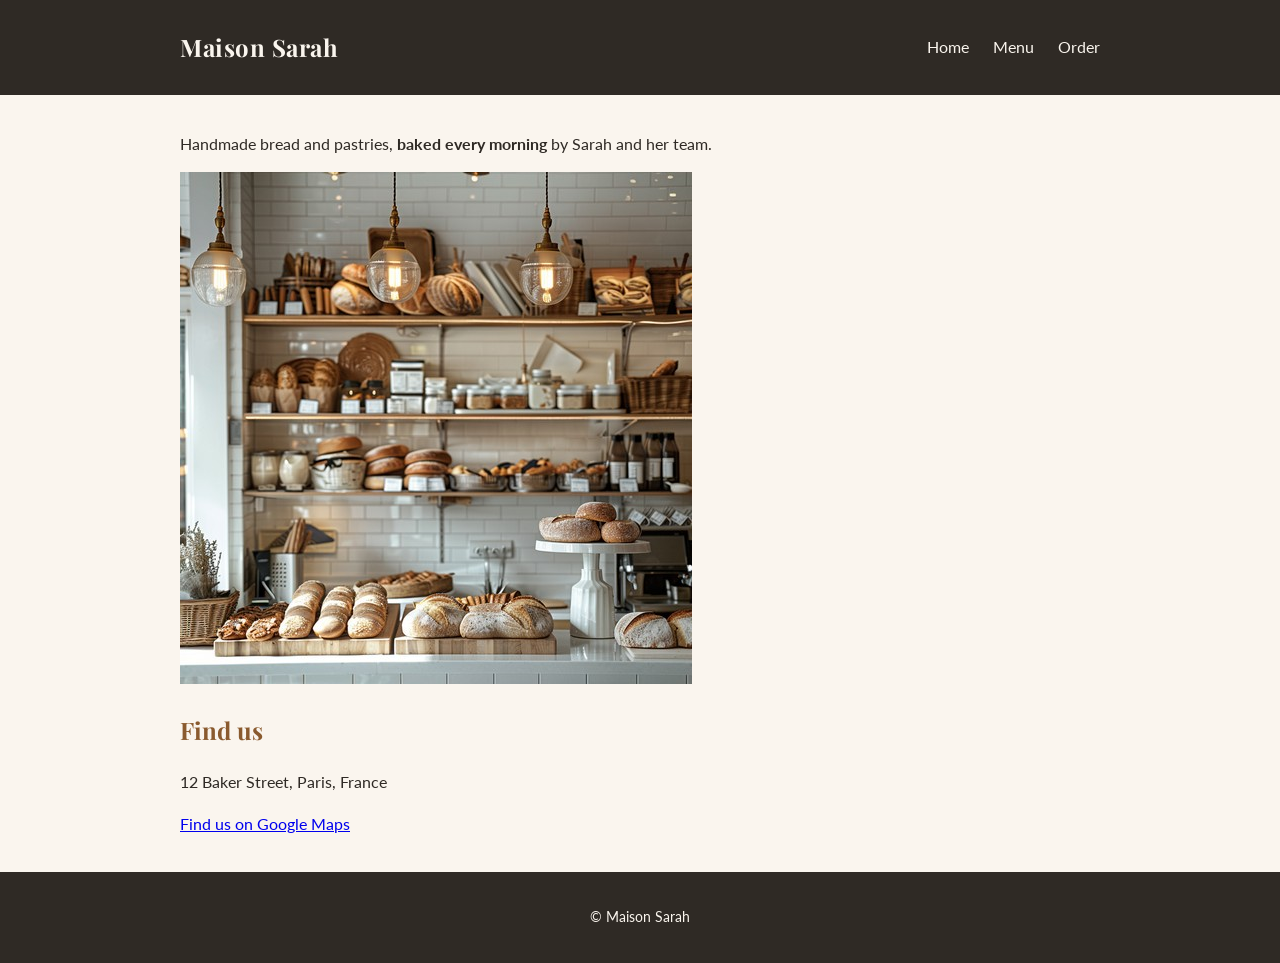
<file: index.html>
<!doctype html>
<html lang="en">
  <head>
    <meta charset="UTF-8" />
    <meta name="viewport" content="width=device-width, initial-scale=1.0" />
    <title>Maison Sarah</title>

    <link rel="preconnect" href="https://fonts.googleapis.com" />
    <link rel="preconnect" href="https://fonts.gstatic.com" crossorigin />

    <link
      href="https://fonts.googleapis.com/css2?family=Lato:wght@400;700&family=Playfair+Display:wght@600;700&display=swap"
      rel="stylesheet"
    />

    <link rel="stylesheet" href="styles.css" />
  </head>

  <body>
    <header>
      <div class="container header-bar">
        <h1 class="brand">Maison Sarah</h1>

        <nav>
          <a href="index.html">Home</a>
          <a href="menu.html">Menu</a>
          <a href="order.html">Order</a>
        </nav>
      </div>
    </header>

    <main>
      <div class="container">
        <p>
          Handmade bread and pastries,
          <strong>baked every morning</strong>
          by Sarah and her team.
        </p>

        <div class="hero">
          <img
            src="images/hero-bakery.jpg"
            alt="Fresh bread and pastries displayed on wooden shelves inside Maison Sarah bakery."
          />
        </div>

        <section>
          <h2>Find us</h2>

          <p>12 Baker Street, Paris, France</p>

          <p>
            <a
              href="https://www.google.com/maps/search/?api=1&query=12+Baker+Street,+Paris,+France"
              target="_blank"
              rel="noopener"
            >
              Find us on Google Maps
            </a>
          </p>
        </section>
      </div>
    </main>

    <footer>
      <div class="container">
        <p>© Maison Sarah</p>
      </div>
    </footer>
  </body>
</html>
</file>
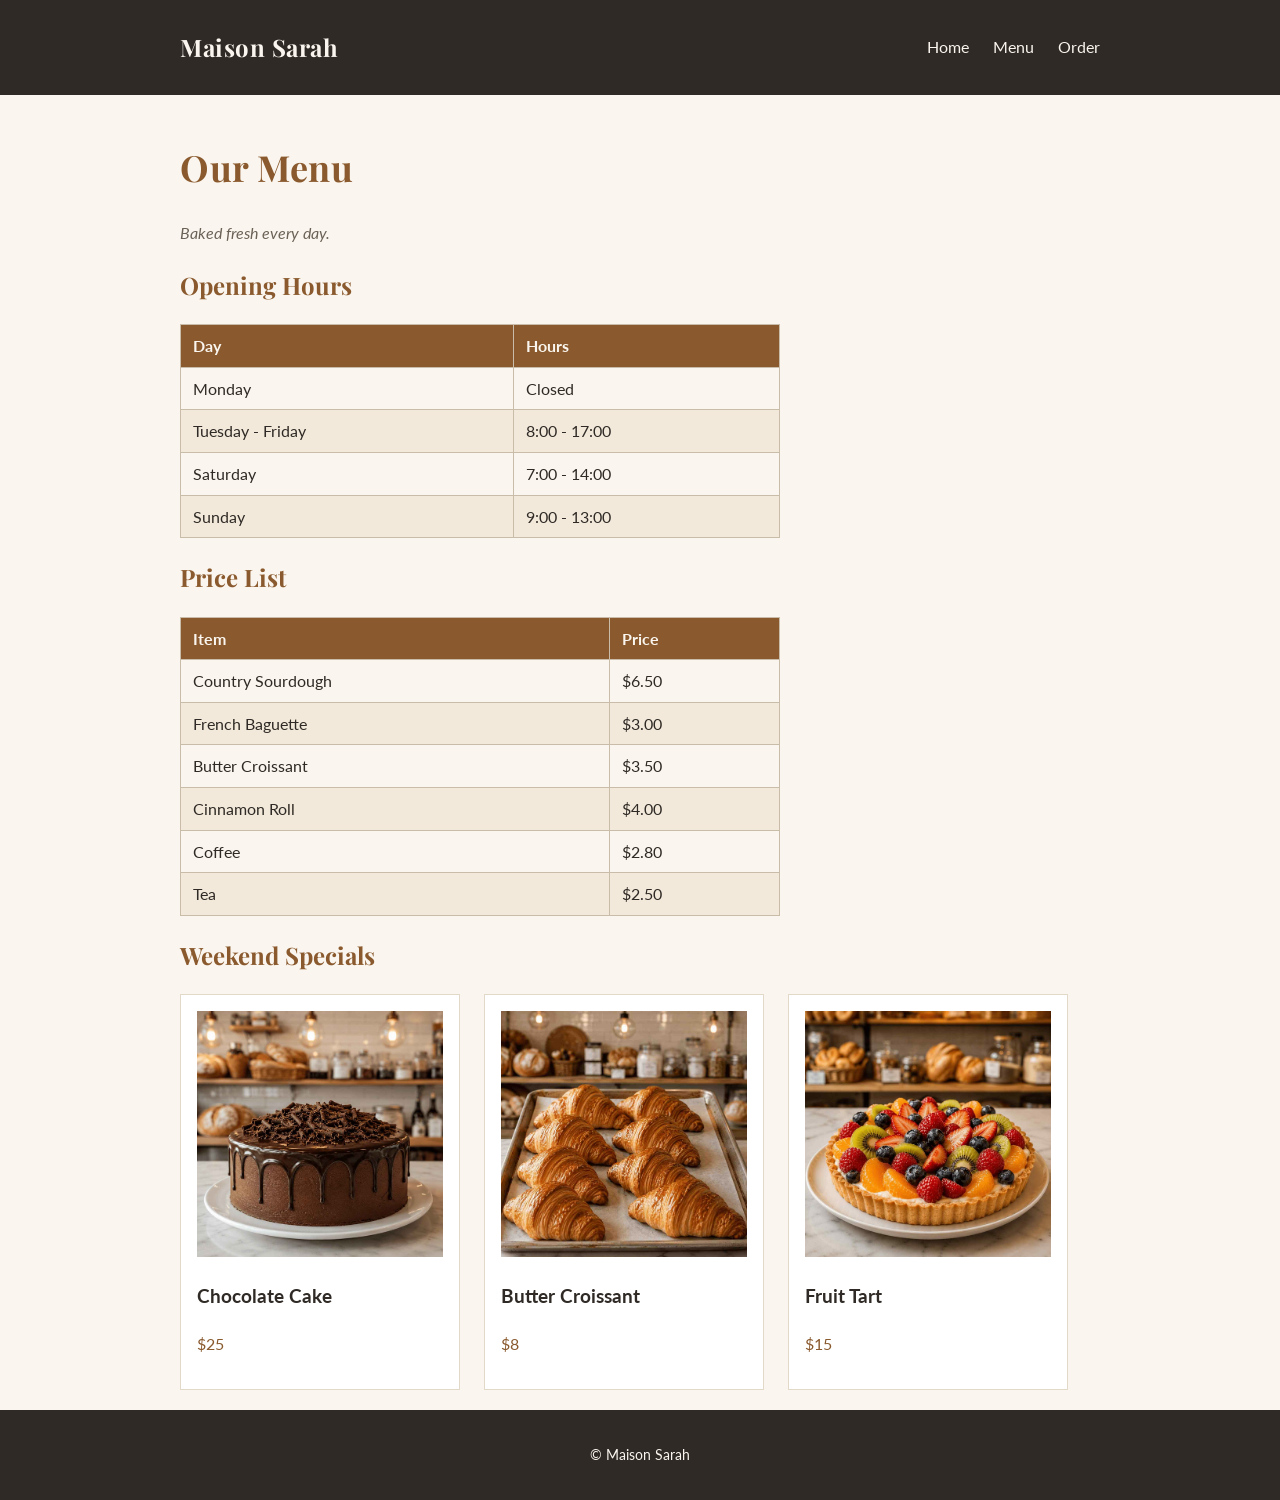
<file: menu.html>
<!doctype html>
<html lang="en">
  <head>
    <meta charset="UTF-8" />
    <meta name="viewport" content="width=device-width, initial-scale=1.0" />
    <title>Menu - Maison Sarah</title>

    <link rel="preconnect" href="https://fonts.googleapis.com" />
    <link rel="preconnect" href="https://fonts.gstatic.com" crossorigin />

    <link
      href="https://fonts.googleapis.com/css2?family=Lato:wght@400;700&family=Playfair+Display:wght@600;700&display=swap"
      rel="stylesheet"
    />

    <link rel="stylesheet" href="styles.css" />
  </head>

  <body>
    <header>
      <div class="container header-bar">
        <h1 class="brand">Maison Sarah</h1>

        <nav>
          <a href="index.html">Home</a>
          <a href="menu.html">Menu</a>
          <a href="order.html">Order</a>
        </nav>
      </div>
    </header>

    <main>
      <div class="container">
        <h1>Our Menu</h1>

        <p class="tagline">Baked fresh every day.</p>

        <section>
          <h2>Opening Hours</h2>

          <table>
            <thead>
              <tr>
                <th>Day</th>
                <th>Hours</th>
              </tr>
            </thead>

            <tbody>
              <tr>
                <td>Monday</td>
                <td>Closed</td>
              </tr>

              <tr>
                <td>Tuesday - Friday</td>
                <td>8:00 - 17:00</td>
              </tr>

              <tr>
                <td>Saturday</td>
                <td>7:00 - 14:00</td>
              </tr>

              <tr>
                <td>Sunday</td>
                <td>9:00 - 13:00</td>
              </tr>
            </tbody>
          </table>
        </section>

        <section>
          <h2>Price List</h2>

          <table>
            <thead>
              <tr>
                <th>Item</th>
                <th>Price</th>
              </tr>
            </thead>

            <tbody>
              <tr>
                <td>Country Sourdough</td>
                <td>$6.50</td>
              </tr>

              <tr>
                <td>French Baguette</td>
                <td>$3.00</td>
              </tr>

              <tr>
                <td>Butter Croissant</td>
                <td>$3.50</td>
              </tr>

              <tr>
                <td>Cinnamon Roll</td>
                <td>$4.00</td>
              </tr>

              <tr>
                <td>Coffee</td>
                <td>$2.80</td>
              </tr>

              <tr>
                <td>Tea</td>
                <td>$2.50</td>
              </tr>
            </tbody>
          </table>
        </section>

        <section>
          <h2>Weekend Specials</h2>

          <div class="card-row">
            <article class="card">
              <img
                src="images/chocolate-cak.jpeg"
                alt="Chocolate cake with chocolate topping on a white plate."
              />

              <h3>Chocolate Cake</h3>
              <p class="price">$25</p>
            </article>

            <article class="card">
              <img
                src="images/butter-croissan.jpeg"
                alt="Fresh butter croissants arranged on a bakery tray."
              />

              <h3>Butter Croissant</h3>
              <p class="price">$8</p>
            </article>

            <article class="card">
              <img
                src="images/tar.jpeg"
                alt="Fruit tart decorated with fresh seasonal fruits."
              />

              <h3>Fruit Tart</h3>
              <p class="price">$15</p>
            </article>
          </div>
        </section>
      </div>
    </main>

    <footer>
      <div class="container">
        <p>© Maison Sarah</p>
      </div>
    </footer>
  </body>
</html>
</file>
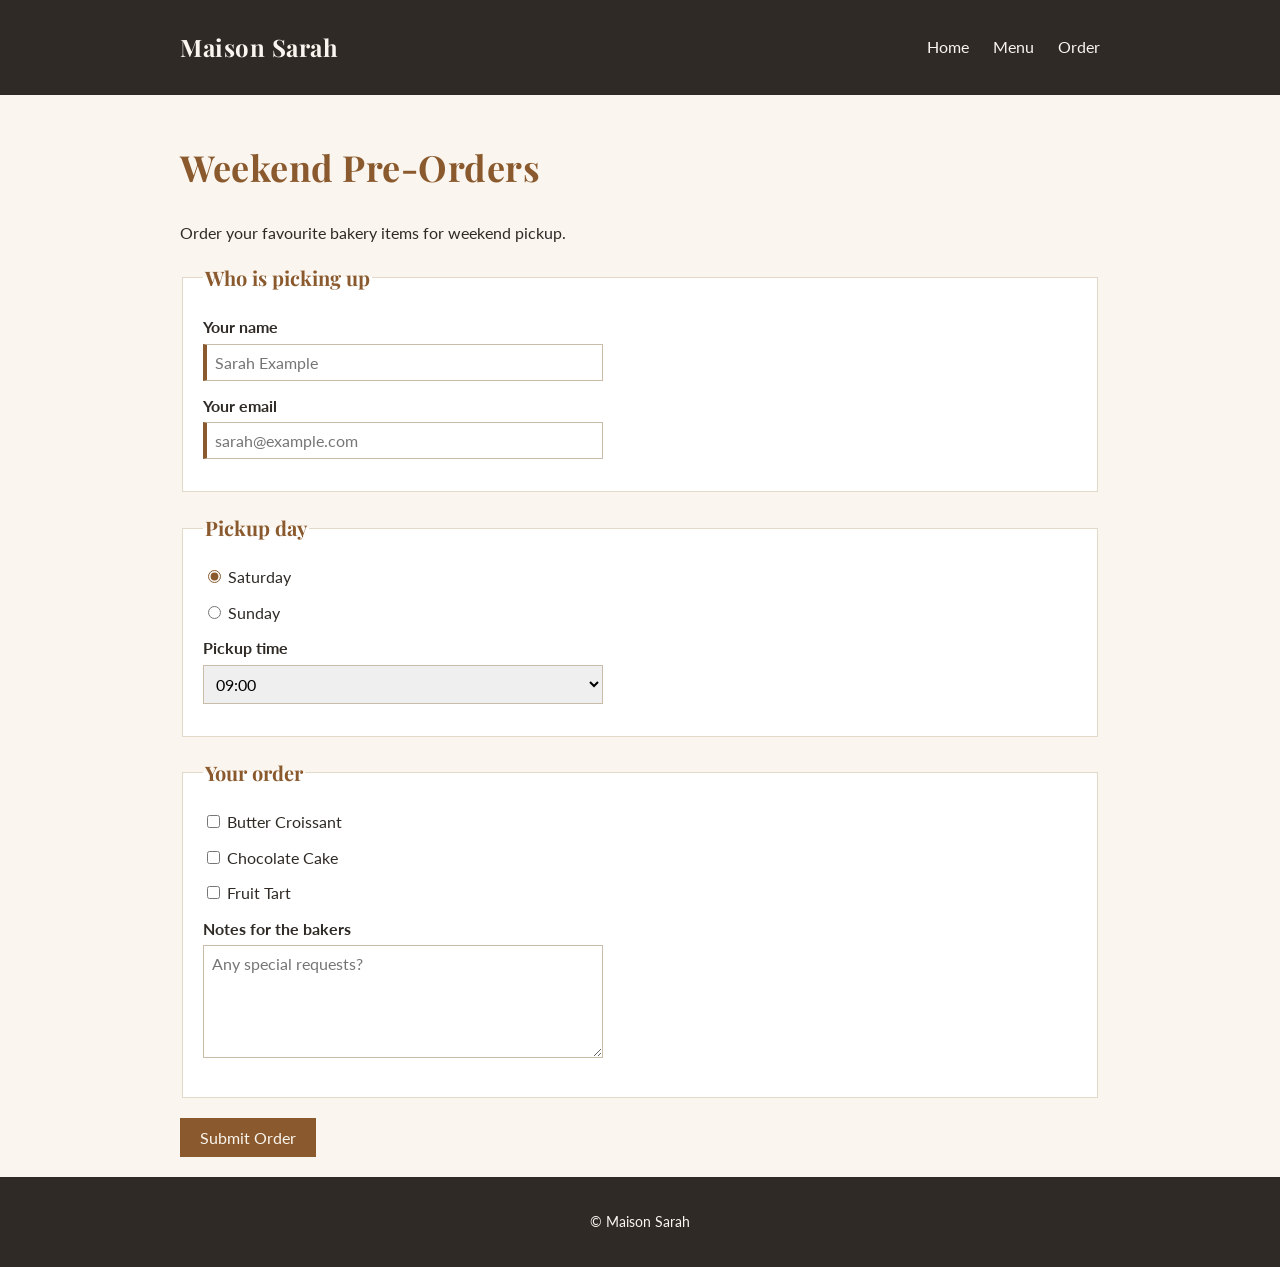
<file: order.html>
<!doctype html>
<html lang="en">
  <head>
    <meta charset="UTF-8" />
    <meta name="viewport" content="width=device-width, initial-scale=1.0" />
    <title>Order - Maison Sarah</title>

    <link rel="preconnect" href="https://fonts.googleapis.com" />
    <link rel="preconnect" href="https://fonts.gstatic.com" crossorigin />

    <link
      href="https://fonts.googleapis.com/css2?family=Lato:wght@400;700&family=Playfair+Display:wght@600;700&display=swap"
      rel="stylesheet"
    />

    <link rel="stylesheet" href="styles.css" />
  </head>

  <body>
    <header>
      <div class="container header-bar">
        <h1 class="brand">Maison Sarah</h1>

        <nav>
          <a href="index.html">Home</a>
          <a href="menu.html">Menu</a>
          <a href="order.html">Order</a>
        </nav>
      </div>
    </header>

    <main>
      <div class="container">
        <h1>Weekend Pre-Orders</h1>

        <p>Order your favourite bakery items for weekend pickup.</p>

        <form action="#" method="get">
          <fieldset>
            <legend>Who is picking up</legend>

            <label for="customer-name"> Your name </label>

            <input
              class="field"
              type="text"
              id="customer-name"
              name="customer-name"
              placeholder="Sarah Example"
              required
            />

            <label for="email"> Your email </label>

            <input
              class="field"
              type="email"
              id="email"
              name="email"
              placeholder="sarah@example.com"
              required
            />
          </fieldset>

          <fieldset>
            <legend>Pickup day</legend>

            <div class="choice">
              <input
                type="radio"
                id="saturday"
                name="pickup-day"
                value="saturday"
                checked
              />

              <label for="saturday"> Saturday </label>
            </div>

            <div class="choice">
              <input
                type="radio"
                id="sunday"
                name="pickup-day"
                value="sunday"
              />

              <label for="sunday"> Sunday </label>
            </div>

            <label for="pickup-time"> Pickup time </label>

            <select class="field" id="pickup-time" name="pickup-time">
              <option value="09:00">09:00</option>

              <option value="11:00">11:00</option>

              <option value="13:00">13:00</option>
            </select>
          </fieldset>

          <fieldset>
            <legend>Your order</legend>

            <div class="choice">
              <input
                type="checkbox"
                id="croissant"
                name="order-croissant"
                value="croissant"
              />

              <label for="croissant"> Butter Croissant </label>
            </div>

            <div class="choice">
              <input
                type="checkbox"
                id="cake"
                name="order-cake"
                value="chocolate-cake"
              />

              <label for="cake"> Chocolate Cake </label>
            </div>

            <div class="choice">
              <input
                type="checkbox"
                id="tart"
                name="order-tart"
                value="fruit-tart"
              />

              <label for="tart"> Fruit Tart </label>
            </div>

            <label for="notes"> Notes for the bakers </label>

            <textarea
              class="field"
              id="notes"
              name="notes"
              placeholder="Any special requests?"
              rows="5"
            ></textarea>
          </fieldset>
          <button type="submit">Submit Order</button>
        </form>
      </div>
    </main>

    <footer>
      <div class="container">
        <p>© Maison Sarah</p>
      </div>
    </footer>
  </body>
</html>
</file>
<file: styles.css>
* {
  box-sizing: border-box;
}

html {
  font-size: 62.5%;
}

body {
  margin: 0;
  background-color: #faf5ee;
  color: #2f2a25;
  font-family: 'Lato', sans-serif;
  font-size: 1.6rem;
  line-height: 1.6;
}

.container {
  max-width: 96rem;
  margin: 0 auto;
  padding: 0 2rem;
}

h1 {
  font-family: 'Playfair Display', serif;
  font-size: 3.6rem;
  letter-spacing: 0.05rem;
  color: #8a5a2e;
}

h2 {
  font-family: 'Playfair Display', serif;
  font-size: 2.4rem;
  color: #8a5a2e;
}

.brand {
  font-family: 'Playfair Display', serif;
  font-size: 2.4rem;
  font-weight: 700;
}

header,
footer {
  background-color: #2f2a25;
  color: #faf5ee;
  text-align: center;
}

header .brand {
  color: #faf5ee;
}

.header-bar {
  display: flex;
  justify-content: space-between;
  align-items: center;
  padding: 1.2rem 2rem;
}

nav {
  display: flex;
  gap: 2.4rem;
}

nav a {
  color: #faf5ee;
  text-decoration: none;
}

main {
  padding: 2rem 0;
}

footer {
  padding: 2rem 0;
  font-size: 1.4rem;
}

.hero img {
  max-width: 100%;
}

.tagline {
  color: #6b6257;
  font-style: italic;
}

.price {
  color: #8a5a2e;
}

.card-row {
  display: flex;
  flex-wrap: wrap;
  gap: 2.4rem;
}

.card {
  background-color: #ffffff;
  border: 1px solid #e3d9c9;
  padding: 1.6rem;
  max-width: 28rem;
}

.card img {
  width: 100%;
}

table {
  border-collapse: collapse;
  margin: 2rem 0;
  width: 100%;
  max-width: 60rem;
}

th,
td {
  border: 1px solid #c9bda9;
  padding: 0.8rem 1.2rem;
  text-align: left;
}

th {
  background-color: #8a5a2e;
  color: #faf5ee;
}

tbody tr:nth-child(even) {
  background-color: #f2e9db;
}

fieldset {
  border: 1px solid #e3d9c9;
  padding: 2rem;
  margin-bottom: 2rem;
  background-color: #ffffff;
}

legend {
  font-family: 'Playfair Display', serif;
  font-size: 2rem;
  font-weight: 700;
  color: #8a5a2e;
}

.field {
  font-family: 'Lato', sans-serif;
  font-size: 1.6rem;
  padding: 0.8rem;
  border: 1px solid #c9bda9;
  width: 100%;
  max-width: 40rem;
  margin-bottom: 1.2rem;
}

label {
  display: block;
  font-weight: 700;
  margin-bottom: 0.4rem;
}

.choice {
  margin-bottom: 1rem;
}

.choice label {
  display: inline;
  font-weight: 400;
}

.field:focus {
  outline: 3px solid #e9b872;
}

input:required {
  border-left: 4px solid #8a5a2e;
}

input {
  accent-color: #8a5a2e;
}

button {
  font-family: 'Lato', sans-serif;
  font-size: 1.6rem;
  padding: 1rem 2rem;
  background-color: #8a5a2e;
  color: #faf5ee;
  border: none;
  cursor: pointer;
}

button:hover {
  opacity: 0.9;
}
</file>
